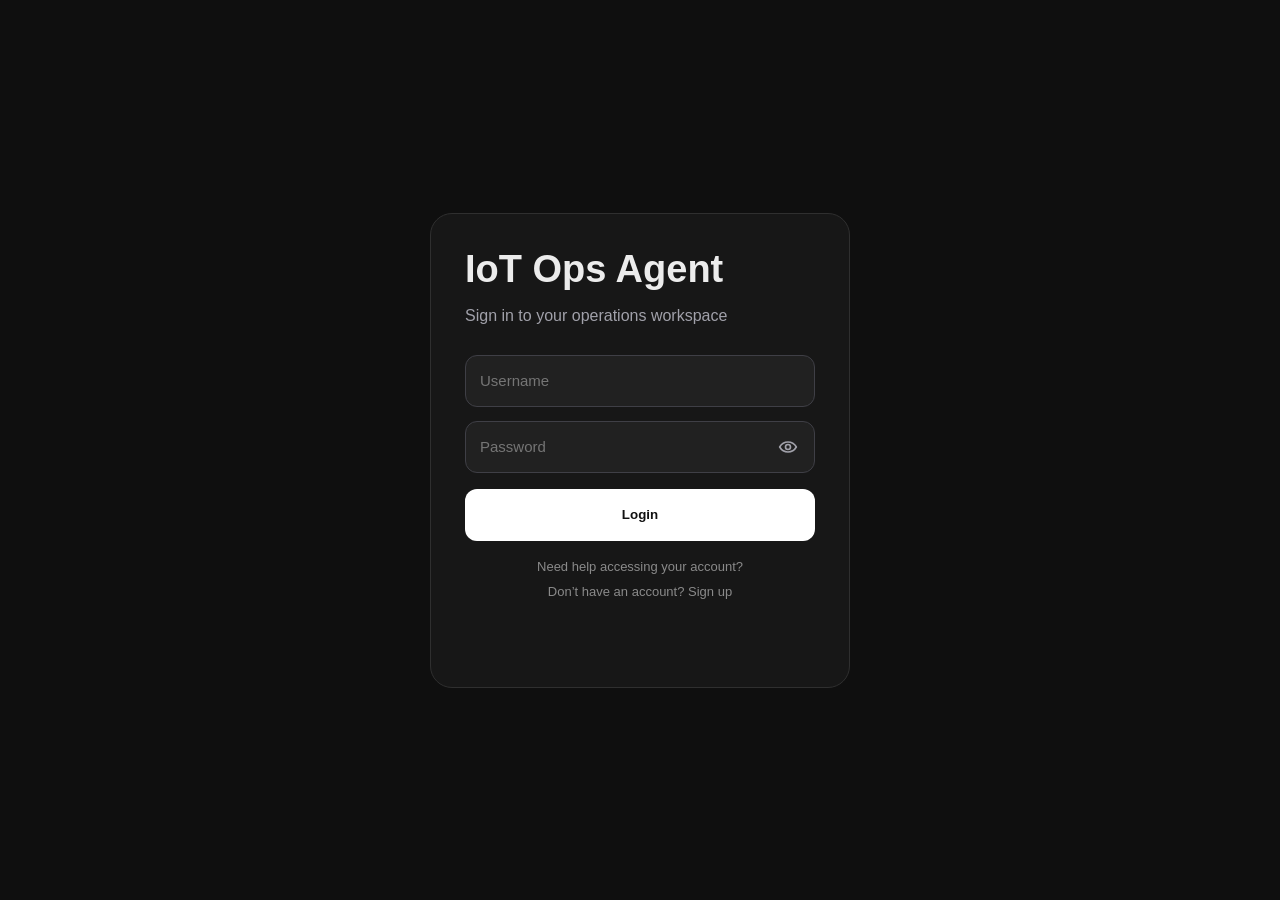
<file: templates/login.html>
<!DOCTYPE html>
<html lang="en">
<head>
    <meta charset="UTF-8">
    <title>Login | IoT Ops Agent</title>
    <link rel="stylesheet" href="/static/auth.css">
</head>

<body>

<div class="auth-container">
    <div class="auth-card">

        <div id="loginPanel" class="auth-panel">
            <h1>IoT Ops Agent</h1>
            <p>Sign in to your operations workspace</p>

            <input
                id="loginUsername"
                type="text"
                placeholder="Username"
                autocomplete="off"
                autocapitalize="none"
                spellcheck="false"
            >

            <div class="password-field">
                <input
                    id="loginPassword"
                    type="password"
                    placeholder="Password"
                    autocomplete="current-password"
                >
                <button
                    class="password-toggle"
                    type="button"
                    aria-label="Show password"
                    onclick="togglePasswordVisibility('loginPassword', this)"
                >
                    <svg viewBox="0 0 24 24">
                        <path d="M2 12s3.5-6 10-6 10 6 10 6-3.5 6-10 6-10-6-10-6Z"></path>
                        <circle cx="12" cy="12" r="3"></circle>
                    </svg>
                </button>
            </div>

            <button onclick="login()">Login</button>

            <div class="auth-links">
                <p onclick="showForgotPassword()">Need help accessing your account?</p>
                <p onclick="showSignup()">Don’t have an account? Sign up</p>
            </div>
        </div>

        <div id="signupPanel" class="auth-panel hidden">
            <h1>Create account</h1>
            <p>Enter the access code to create an account</p>

            <input
                id="signupUsername"
                type="text"
                placeholder="Username"
                autocomplete="off"
                autocapitalize="none"
                spellcheck="false"
            >

            <div class="password-field">
                <input
                    id="signupPassword"
                    type="password"
                    placeholder="Password"
                    autocomplete="new-password"
                >
                <button
                    class="password-toggle"
                    type="button"
                    aria-label="Show password"
                    onclick="togglePasswordVisibility('signupPassword', this)"
                >
                    <svg viewBox="0 0 24 24">
                        <path d="M2 12s3.5-6 10-6 10 6 10 6-3.5 6-10 6-10-6-10-6Z"></path>
                        <circle cx="12" cy="12" r="3"></circle>
                    </svg>
                </button>
            </div>

            <div class="password-field">
                <input
                    id="accessCode"
                    type="password"
                    placeholder="Access code"
                    autocomplete="new-password"
                >
                <button
                    class="password-toggle"
                    type="button"
                    aria-label="Show access code"
                    onclick="togglePasswordVisibility('accessCode', this)"
                >
                    <svg viewBox="0 0 24 24">
                        <path d="M2 12s3.5-6 10-6 10 6 10 6-3.5 6-10 6-10-6-10-6Z"></path>
                        <circle cx="12" cy="12" r="3"></circle>
                    </svg>
                </button>
            </div>

            <button onclick="register()">Create account</button>

            <button
                id="goLoginBtn"
                class="secondary hidden"
                onclick="showLogin()"
            >
                Continue to login
            </button>

            <div class="auth-links">
                <p onclick="showLogin()">Already have an account? Log in</p>
            </div>
        </div>

        <p id="authMessage"></p>

    </div>
</div>

<script src="/static/auth.js"></script>
</body>
</html>
</file>
<file: static/auth.css>
* {
    box-sizing: border-box;
}

body {
    margin: 0;
    font-family: Arial, Helvetica, sans-serif;
    background: #0f0f0f;
    color: #ececec;
}

.auth-container {
    height: 100vh;
    display: flex;
    align-items: center;
    justify-content: center;
}

.auth-card {
    width: 420px;
    background: #171717;
    border: 1px solid #2f2f2f;
    border-radius: 22px;
    padding: 34px;
}

.auth-card h1 {
    margin: 0;
    font-size: 38px;
}

.auth-card p {
    color: #a1a1aa;
}

.auth-card input {
    width: 100%;
    height: 52px;
    margin-top: 14px;
    padding: 0 14px;
    border-radius: 12px;
    border: 1px solid #3f3f46;
    background: #212121;
    color: #ececec;
    font-size: 15px;
    font-family: Arial, Helvetica, sans-serif;
}

.auth-card input:hover,
.auth-card input:focus {
    outline: none;
    border-color: #3f3f46;
    background: #212121;
    color: #ececec;
}

.auth-card input:-webkit-autofill,
.auth-card input:-webkit-autofill:hover,
.auth-card input:-webkit-autofill:focus,
.auth-card input:-webkit-autofill:active {
    -webkit-text-fill-color: #ececec;
    color: #ececec;
    caret-color: #ececec;
    border-color: #3f3f46;
    box-shadow: 0 0 0 1000px #212121 inset;
    transition: background-color 9999s ease-in-out 0s;
}

.auth-card input:-webkit-autofill::first-line {
    color: #ececec;
    font-family: Arial, Helvetica, sans-serif;
    font-size: 15px;
}

.password-field {
    position: relative;
}

.password-field input {
    padding-right: 52px;
}

.auth-card .password-toggle {
    position: absolute;
    right: 8px;
    top: 14px;

    width: 38px;
    height: 52px;
    margin-top: 0;
    padding: 0;

    display: grid;
    place-items: center;

    background: transparent;
    color: #a1a1aa;
    border-radius: 10px;
}

.auth-card .password-toggle:hover {
    background: #2f2f2f;
    color: #ffffff;
}

.password-toggle svg {
    width: 20px;
    height: 20px;
    stroke: currentColor;
    stroke-width: 2;
    fill: none;
    stroke-linecap: round;
    stroke-linejoin: round;
}

.auth-card button {
    width: 100%;
    height: 52px;
    margin-top: 16px;
    border: none;
    border-radius: 12px;
    background: #ffffff;
    color: #111111;
    font-weight: bold;
    cursor: pointer;
}

.auth-card button.secondary {
    background: #2f2f2f;
    color: #ffffff;
}

#authMessage {
    min-height: 22px;
}


.auth-links {
    margin-top: 18px;

    display: flex;
    flex-direction: column;
    gap: 10px;

    align-items: center;
}

.auth-links p {
    margin: 0;

    font-size: 13px;
    color: #8a8a8a;

    cursor: pointer;

    transition: color 0.18s ease;
}

.auth-links p:hover {
    color: #ffffff;
}

.hidden {
    display: none !important;
}

.auth-panel {
    width: 100%;
}
</file>
